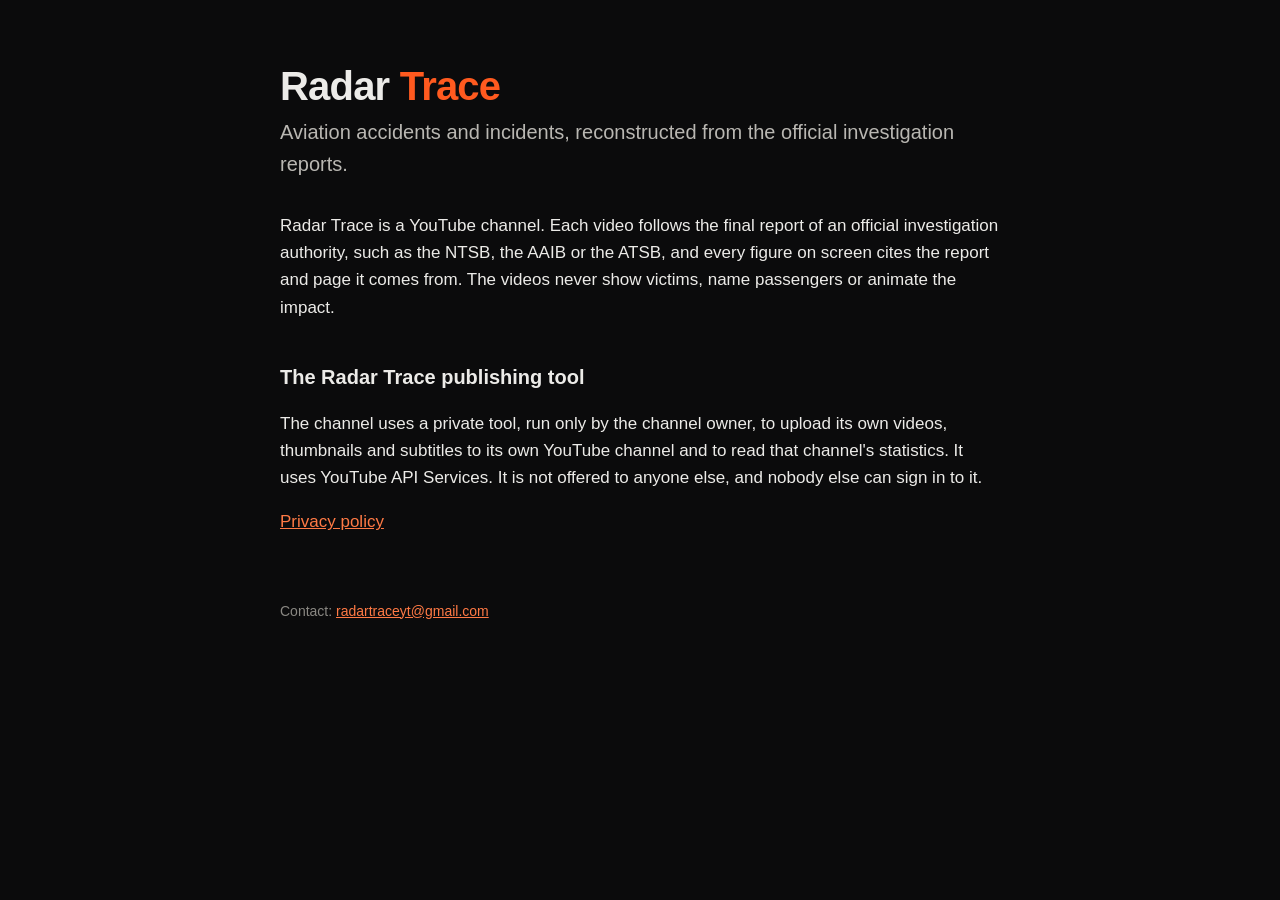
<file: index.html>
<!DOCTYPE html>
<html lang="en">
<head>
<meta charset="utf-8">
<meta name="viewport" content="width=device-width, initial-scale=1">
<title>Radar Trace</title>
<link rel="stylesheet" href="style.css">
</head>
<body>
<main>
  <h1>Radar <span class="mark">Trace</span></h1>
  <p class="lead">Aviation accidents and incidents, reconstructed from the official investigation reports.</p>

  <p>Radar Trace is a YouTube channel. Each video follows the final report of an official investigation authority, such as the NTSB, the AAIB or the ATSB, and every figure on screen cites the report and page it comes from. The videos never show victims, name passengers or animate the impact.</p>

  <h2>The Radar Trace publishing tool</h2>
  <p>The channel uses a private tool, run only by the channel owner, to upload its own videos, thumbnails and subtitles to its own YouTube channel and to read that channel's statistics. It uses YouTube API Services. It is not offered to anyone else, and nobody else can sign in to it.</p>

  <p><a href="privacy.html">Privacy policy</a></p>

  <footer>Contact: <a href="mailto:radartraceyt@gmail.com">radartraceyt@gmail.com</a></footer>
</main>
</body>
</html>
</file>
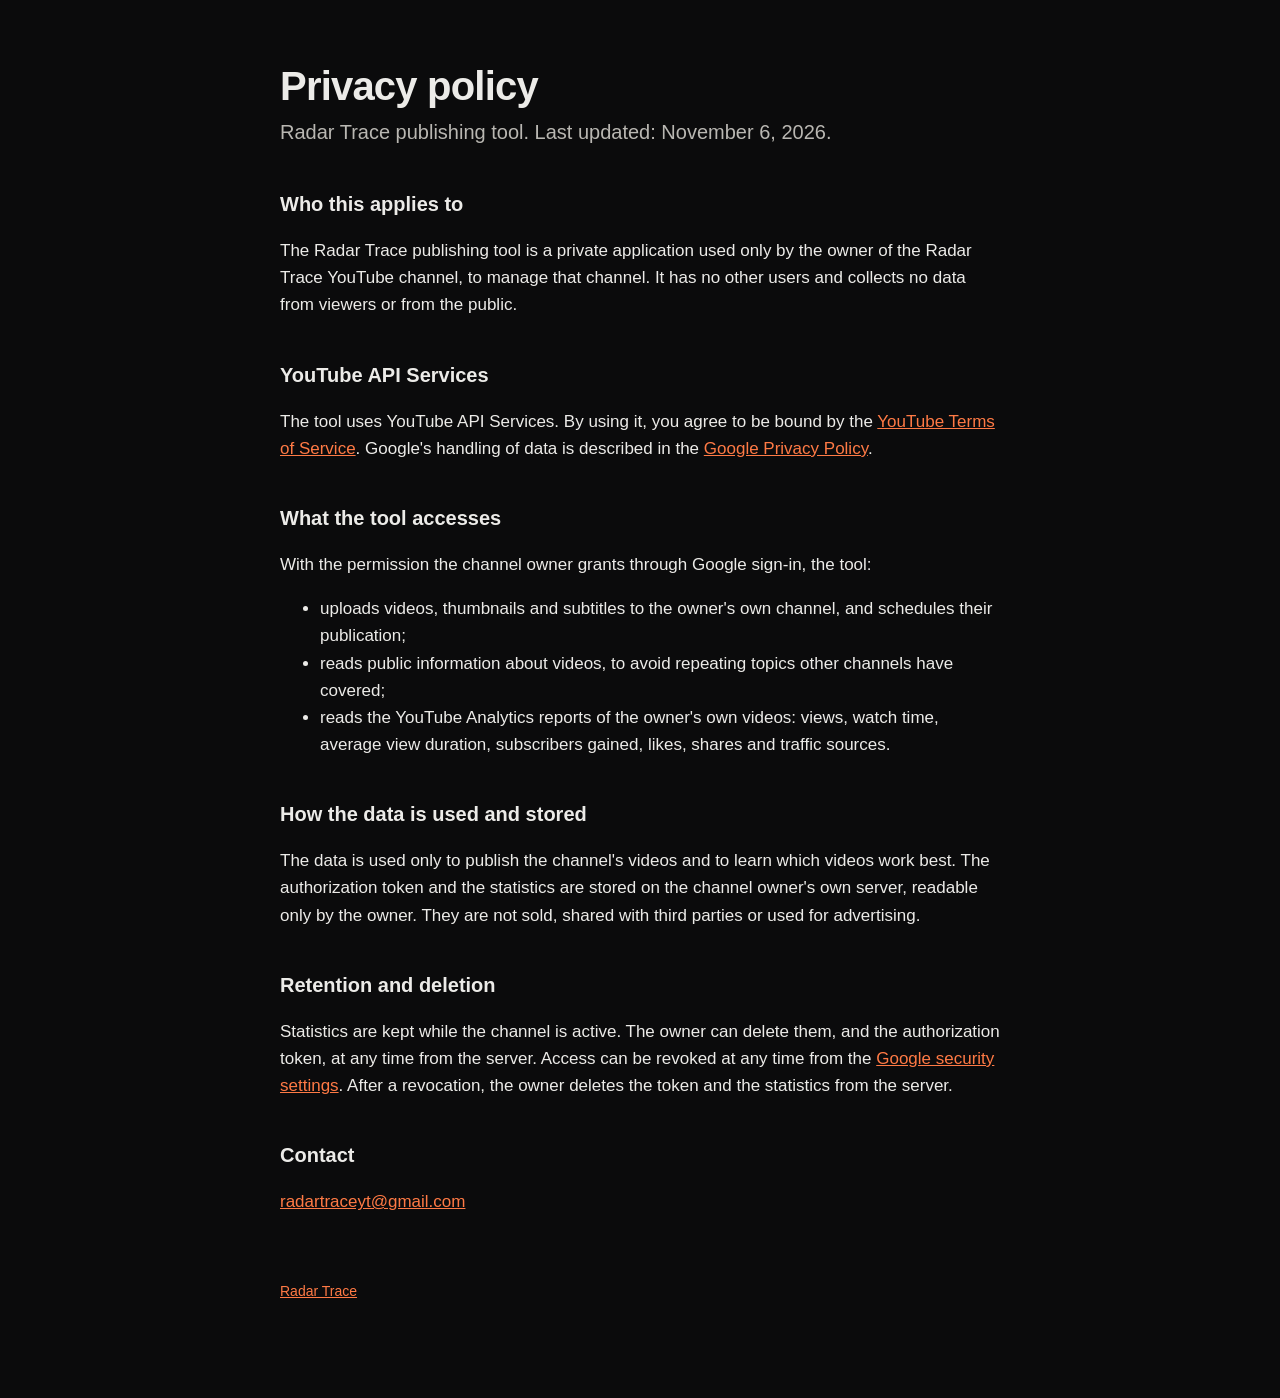
<file: privacy.html>
<!DOCTYPE html>
<html lang="en">
<head>
<meta charset="utf-8">
<meta name="viewport" content="width=device-width, initial-scale=1">
<title>Privacy policy · Radar Trace</title>
<link rel="stylesheet" href="style.css">
</head>
<body>
<main>
  <h1>Privacy policy</h1>
  <p class="lead">Radar Trace publishing tool. Last updated: November 6, 2026.</p>

  <h2>Who this applies to</h2>
  <p>The Radar Trace publishing tool is a private application used only by the owner of the Radar Trace YouTube channel, to manage that channel. It has no other users and collects no data from viewers or from the public.</p>

  <h2>YouTube API Services</h2>
  <p>The tool uses YouTube API Services. By using it, you agree to be bound by the <a href="https://www.youtube.com/t/terms">YouTube Terms of Service</a>. Google's handling of data is described in the <a href="https://policies.google.com/privacy">Google Privacy Policy</a>.</p>

  <h2>What the tool accesses</h2>
  <p>With the permission the channel owner grants through Google sign-in, the tool:</p>
  <ul>
    <li>uploads videos, thumbnails and subtitles to the owner's own channel, and schedules their publication;</li>
    <li>reads public information about videos, to avoid repeating topics other channels have covered;</li>
    <li>reads the YouTube Analytics reports of the owner's own videos: views, watch time, average view duration, subscribers gained, likes, shares and traffic sources.</li>
  </ul>

  <h2>How the data is used and stored</h2>
  <p>The data is used only to publish the channel's videos and to learn which videos work best. The authorization token and the statistics are stored on the channel owner's own server, readable only by the owner. They are not sold, shared with third parties or used for advertising.</p>

  <h2>Retention and deletion</h2>
  <p>Statistics are kept while the channel is active. The owner can delete them, and the authorization token, at any time from the server. Access can be revoked at any time from the <a href="https://security.google.com/settings/security/permissions">Google security settings</a>. After a revocation, the owner deletes the token and the statistics from the server.</p>

  <h2>Contact</h2>
  <p><a href="mailto:radartraceyt@gmail.com">radartraceyt@gmail.com</a></p>

  <footer><a href="index.html">Radar Trace</a></footer>
</main>
</body>
</html>
</file>
<file: style.css>
body { margin: 0; background: #0b0b0c; color: #ecebe8; font: 17px/1.6 -apple-system, "Segoe UI", Roboto, Helvetica, Arial, sans-serif; }
main { max-width: 720px; margin: 0 auto; padding: 64px 24px 96px; }
h1 { font-size: 40px; line-height: 1.1; margin: 0 0 8px; letter-spacing: -0.02em; }
h2 { font-size: 20px; margin: 40px 0 8px; }
.lead { color: #b9b7b2; font-size: 20px; margin: 0 0 32px; }
.mark { color: #ff5a1f; }
a { color: #ff7a45; }
footer { margin-top: 64px; color: #8a8883; font-size: 14px; }
</file>
